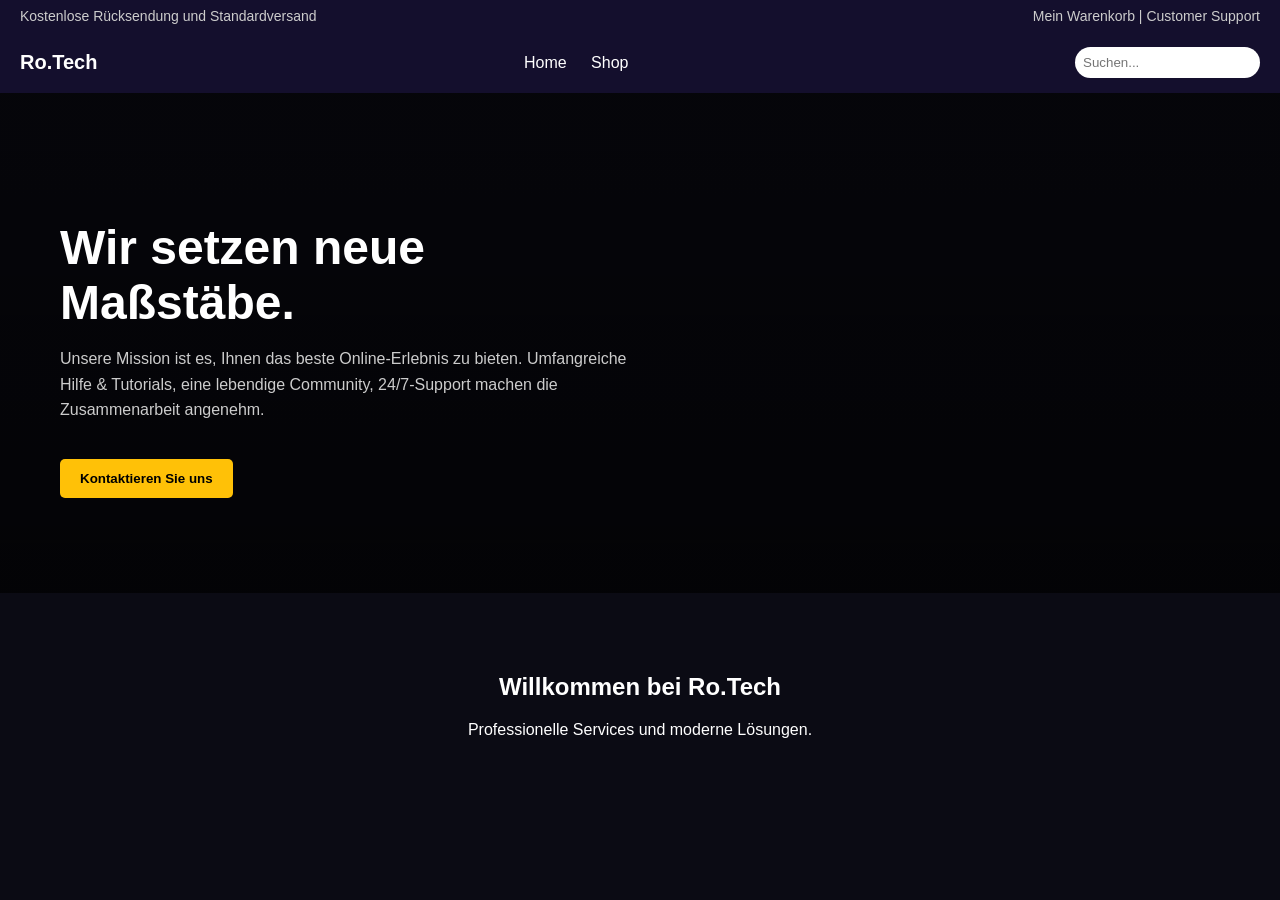
<file: index.html>
<!DOCTYPE html>
<html lang="de">
<head>
<meta charset="UTF-8">
<meta name="viewport" content="width=device-width, initial-scale=1.0">
<title>Ro.Tech</title>

<style>
body {
margin: 0;
font-family: Arial, sans-serif;
background: #0b0b14;
color: white;
}

/* TOP BAR */
.topbar {
background: #140f2d;
padding: 8px 20px;
font-size: 14px;
color: #ccc;
display: flex;
justify-content: space-between;
}

/* NAVBAR */
.navbar {
background: #140f2d;
padding: 15px 20px;
display: flex;
align-items: center;
justify-content: space-between;
}

.logo {
font-weight: bold;
font-size: 20px;
}

.nav-links a {
color: white;
text-decoration: none;
margin-right: 20px;
}

.search {
background: white;
padding: 8px;
border-radius: 20px;
border: none;
}

/* HERO */
.hero {
height: 500px;
background: linear-gradient(rgba(0,0,0,0.5), rgba(0,0,0,0.7)),
url("https://images.unsplash.com/photo-1519389950473-47ba0277781c?q=80&w=1600");
background-size: cover;
display: flex;
align-items: center;
padding-left: 60px;
}

.hero-content {
max-width: 600px;
}

.hero h1 {
font-size: 48px;
margin-bottom: 10px;
}

.hero p {
color: #ccc;
line-height: 1.6;
}

.btn {
background: #ffc107;
color: black;
padding: 12px 20px;
border: none;
border-radius: 5px;
margin-top: 20px;
font-weight: bold;
cursor: pointer;
}

.btn:hover {
background: #e0a800;
}

/* SECTION */
.section {
padding: 60px 20px;
text-align: center;
}

</style>
</head>

<body>

<div class="topbar">
<div>Kostenlose Rücksendung und Standardversand</div>
<div>Mein Warenkorb | Customer Support</div>
</div>

<div class="navbar">
<div class="logo">Ro.Tech</div>

<div class="nav-links">
<a href="#">Home</a>
<a href="#">Shop</a>
</div>

<input class="search" placeholder="Suchen...">

</div>

<div class="hero">
<div class="hero-content">
<h1>Wir setzen neue Maßstäbe.</h1>

<p>
Unsere Mission ist es, Ihnen das beste Online‑Erlebnis zu bieten.  
Umfangreiche Hilfe & Tutorials, eine lebendige Community,  
24/7‑Support machen die Zusammenarbeit angenehm.
</p>

<button class="btn">Kontaktieren Sie uns</button>

</div>
</div>

<div class="section">
<h2>Willkommen bei Ro.Tech</h2>
<p>Professionelle Services und moderne Lösungen.</p>
</div>

</body>
</html>
</file>
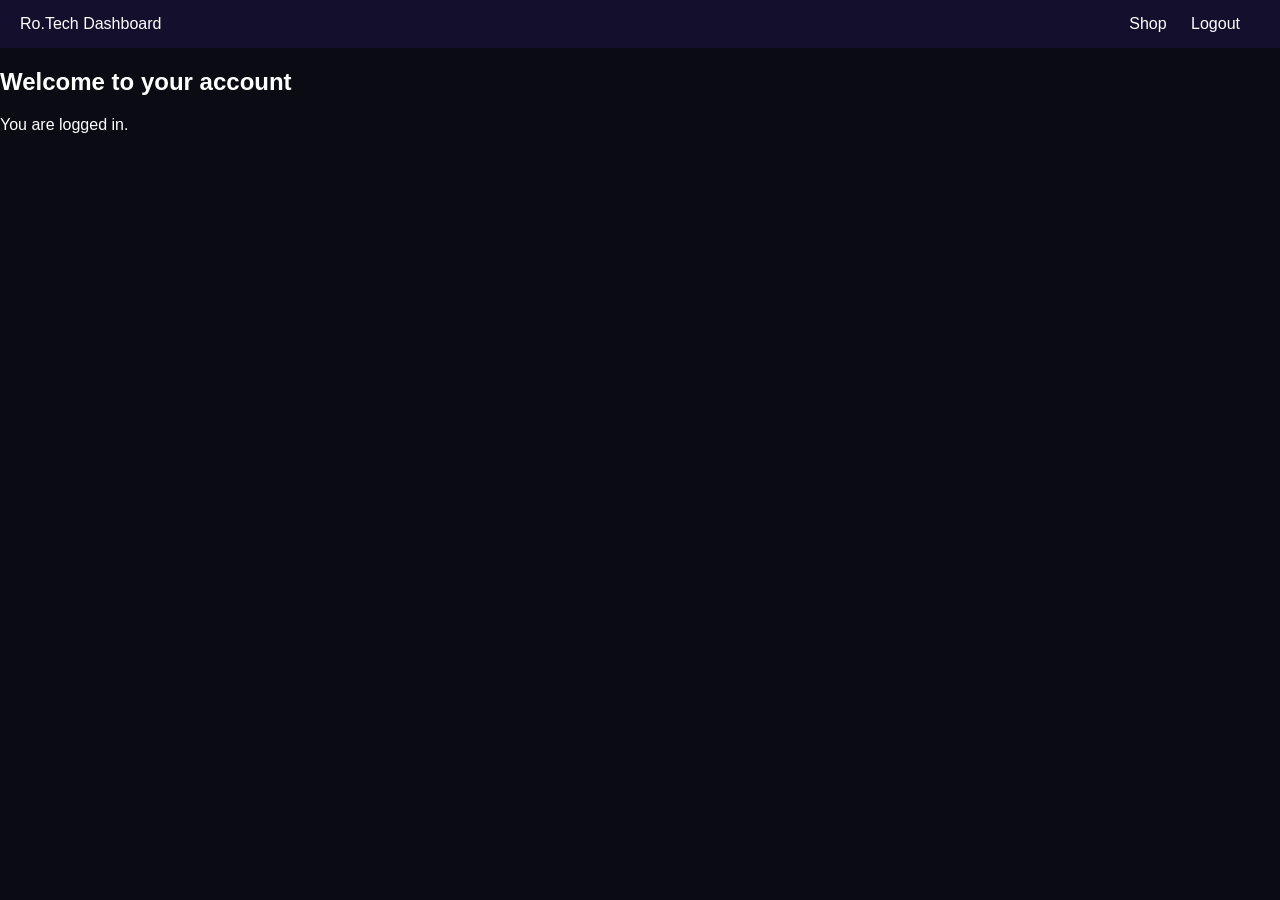
<file: dashboard.html>
<!DOCTYPE html>
<html>
<head>
<title>Dashboard - Ro.Tech</title>
<link rel="stylesheet" href="style.css">
</head>

<body>

<div class="navbar">
<div>Ro.Tech Dashboard</div>

<div class="nav-links">
<a href="shop.html">Shop</a>
<a href="#" onclick="logout()">Logout</a>
</div>
</div>

<div class="section">
<h2>Welcome to your account</h2>
<p>You are logged in.</p>
</div>

<script src="script.js"></script>

</body>
</html>
</file>
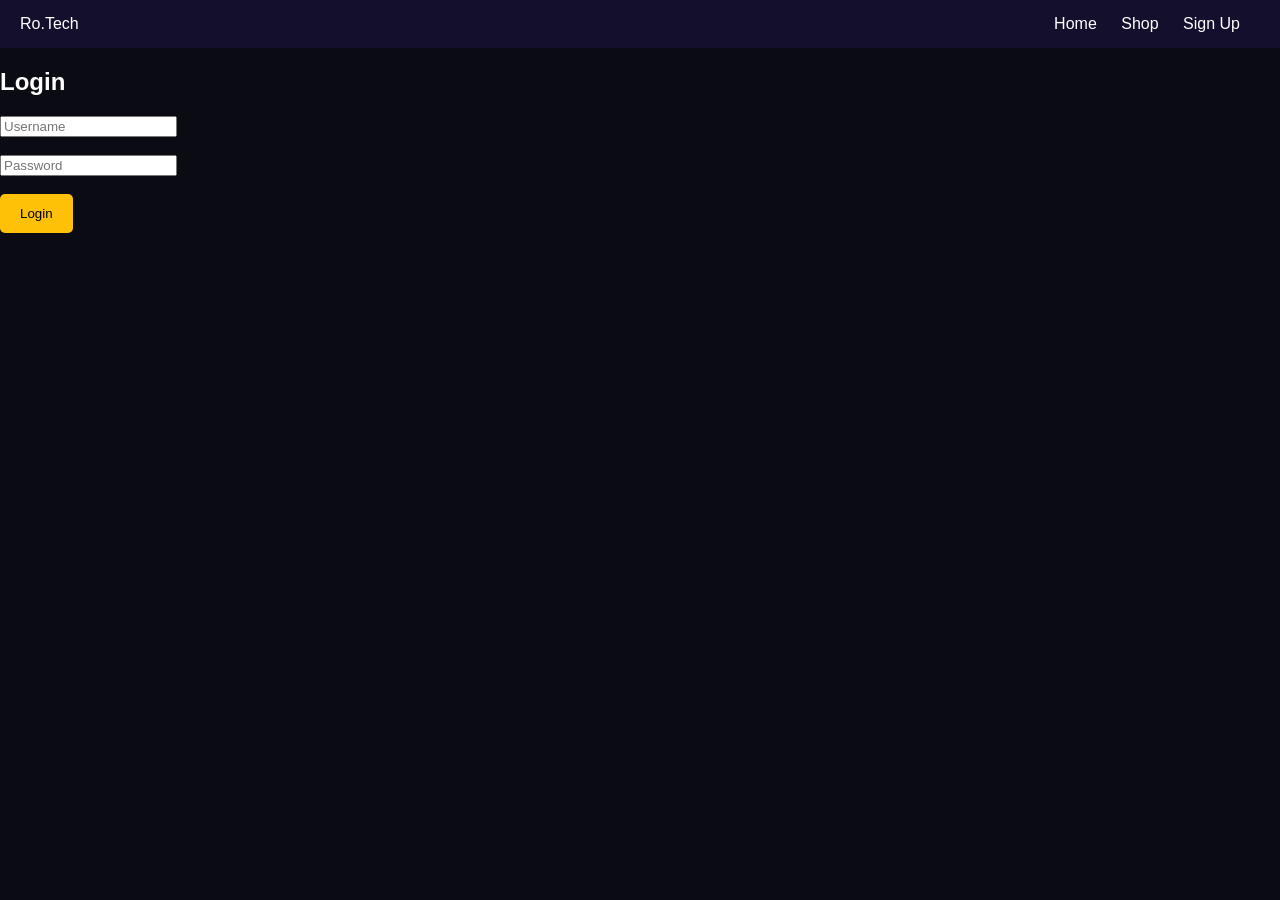
<file: login.html>
<!DOCTYPE html>
<html>
<head>
<title>Login - Ro.Tech</title>
<link rel="stylesheet" href="style.css">
</head>

<body>

<div class="navbar">
<div>Ro.Tech</div>
<div class="nav-links">
<a href="index.html">Home</a>
<a href="shop.html">Shop</a>
<a href="signup.html">Sign Up</a>
</div>
</div>

<div class="section">
<h2>Login</h2>

<input id="username" placeholder="Username"><br><br>
<input id="password" type="password" placeholder="Password"><br><br>

<button class="btn" onclick="login()">Login</button>

</div>

<script src="script.js"></script>

</body>
</html>
</file>
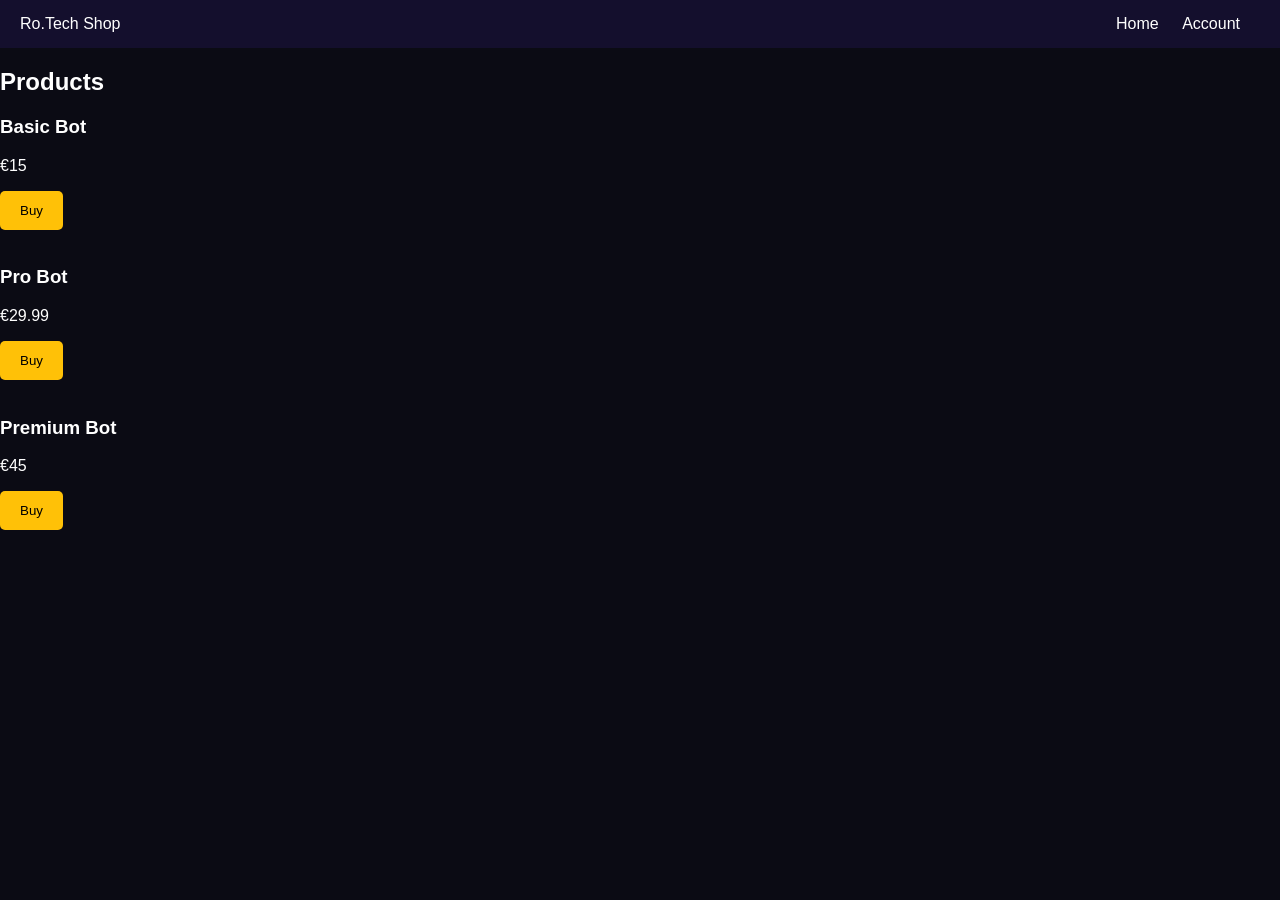
<file: shop.html>
<!DOCTYPE html>
<html>
<head>
<title>Shop - Ro.Tech</title>
<link rel="stylesheet" href="style.css">
</head>

<body>

<div class="navbar">
<div>Ro.Tech Shop</div>

<div class="nav-links">
<a href="index.html">Home</a>
<a href="dashboard.html">Account</a>
</div>
</div>

<div class="section">

<h2>Products</h2>

<div>
<h3>Basic Bot</h3>
<p>€15</p>
<button class="btn">Buy</button>
</div>

<br>

<div>
<h3>Pro Bot</h3>
<p>€29.99</p>
<button class="btn">Buy</button>
</div>

<br>

<div>
<h3>Premium Bot</h3>
<p>€45</p>
<button class="btn">Buy</button>
</div>

</div>

</body>
</html>
</file>
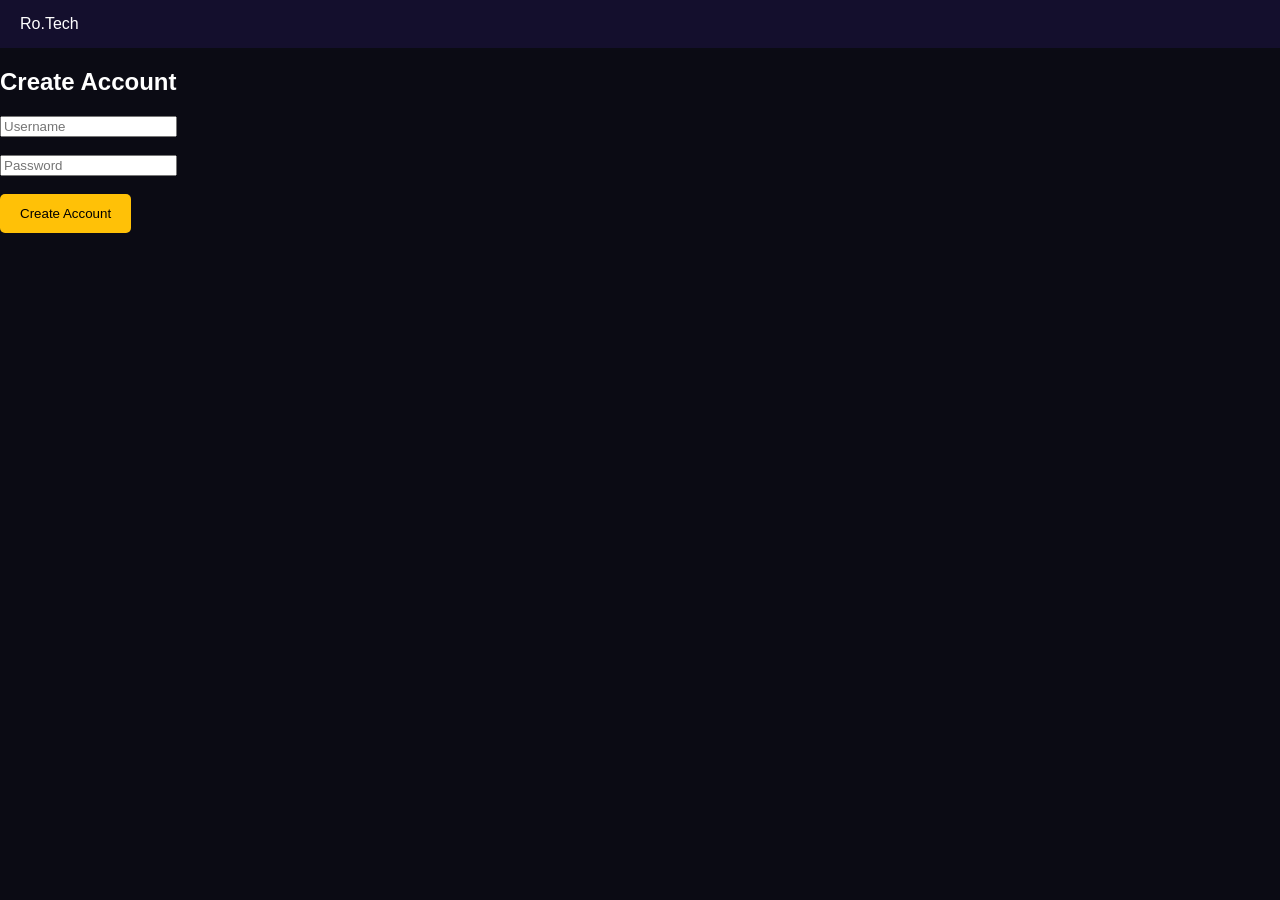
<file: signup.html>
<!DOCTYPE html>
<html>
<head>
<title>Sign Up - Ro.Tech</title>
<link rel="stylesheet" href="style.css">
</head>

<body>

<div class="navbar">
<div>Ro.Tech</div>
</div>

<div class="section">
<h2>Create Account</h2>

<input id="username" placeholder="Username"><br><br>
<input id="password" type="password" placeholder="Password"><br><br>

<button class="btn" onclick="signup()">Create Account</button>

</div>

<script src="script.js"></script>

</body>
</html>
</file>
<file: style.css>
body {
margin: 0;
font-family: Arial, sans-serif;
background: #0b0b14;
color: white;
}

.topbar {
background: #140f2d;
padding: 8px 20px;
font-size: 14px;
display: flex;
justify-content: space-between;
}

.navbar {
background: #140f2d;
padding: 15px 20px;
display: flex;
justify-content: space-between;
align-items: center;
}

.nav-links a {
color: white;
margin-right: 20px;
text-decoration: none;
}

.hero {
height: 500px;
background: linear-gradient(rgba(0,0,0,0.6),rgba(0,0,0,0.7)),
url("https://images.unsplash.com/photo-1519389950473-47ba0277781c?w=1600");
background-size: cover;
display: flex;
align-items: center;
padding-left: 60px;
}

.btn {
background: #ffc107;
color: black;
padding: 12px 20px;
border-radius: 5px;
cursor: pointer;
border: none;
}
</file>
